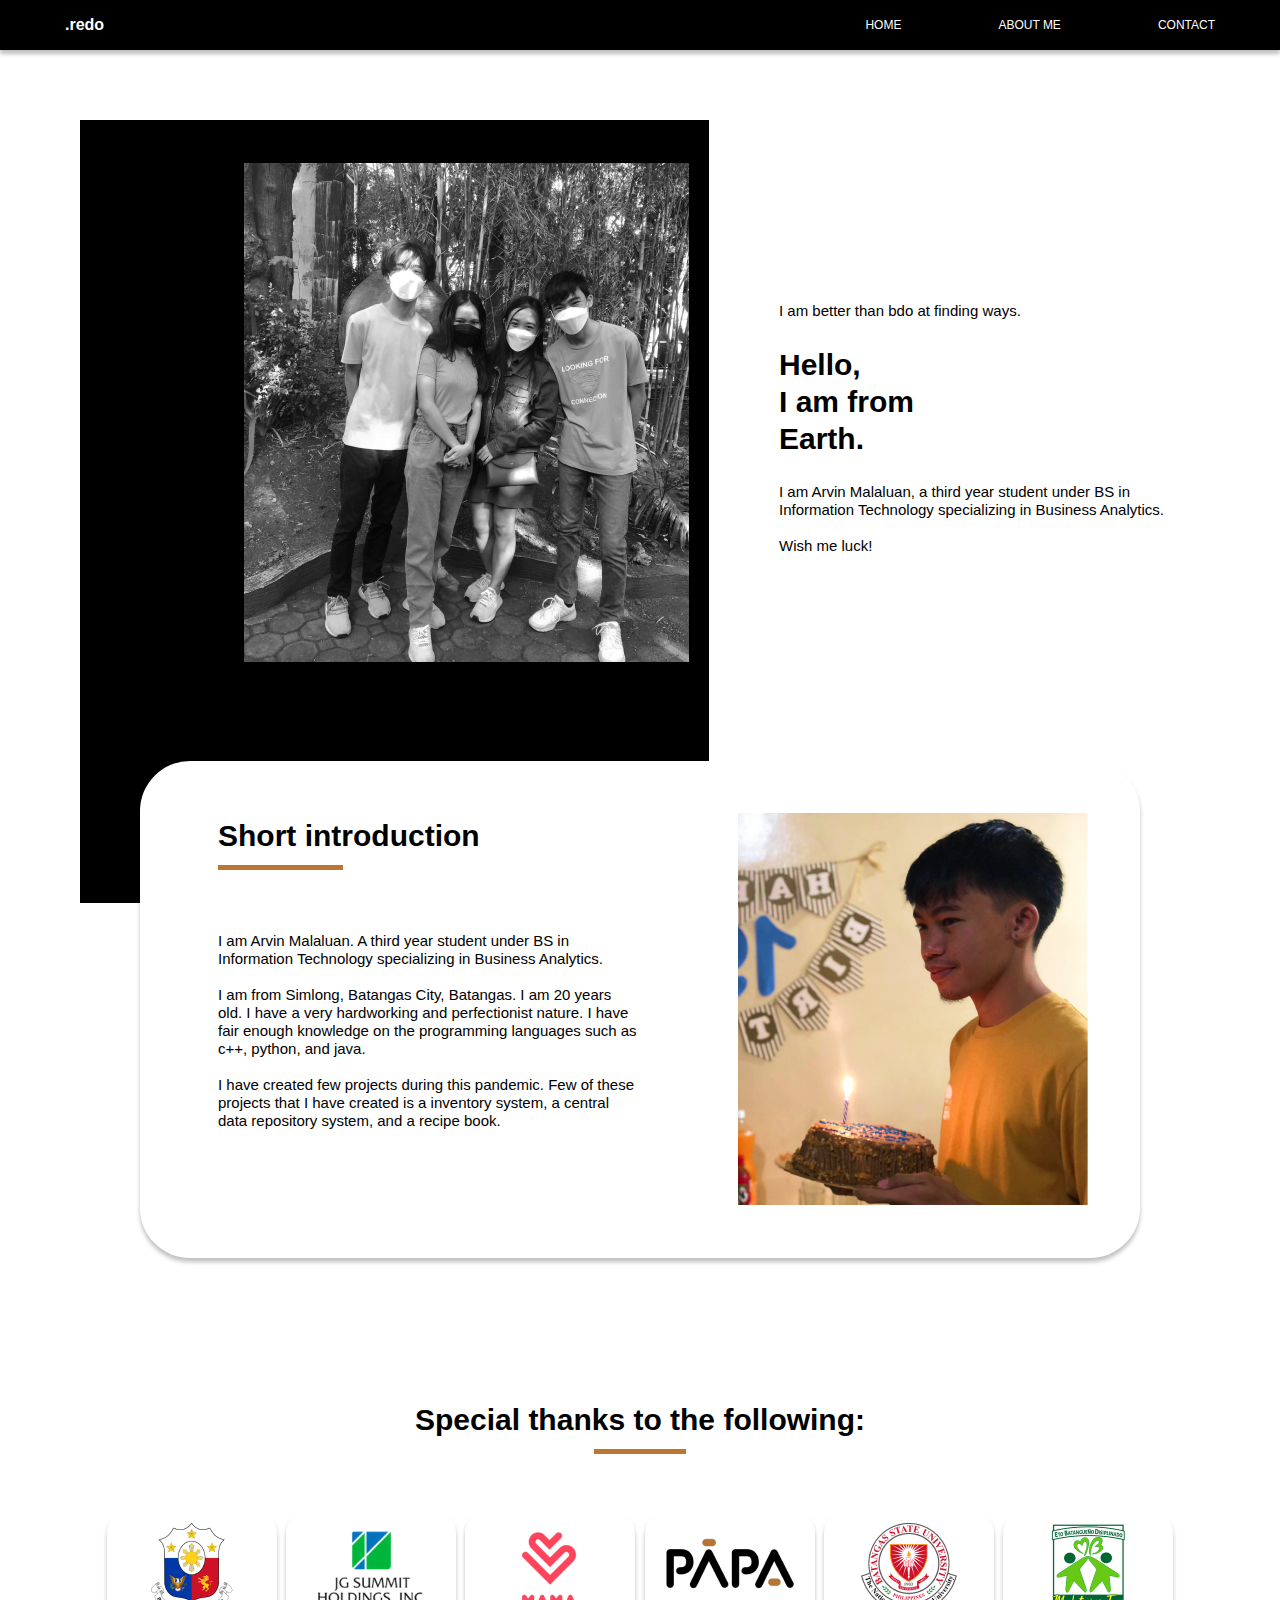
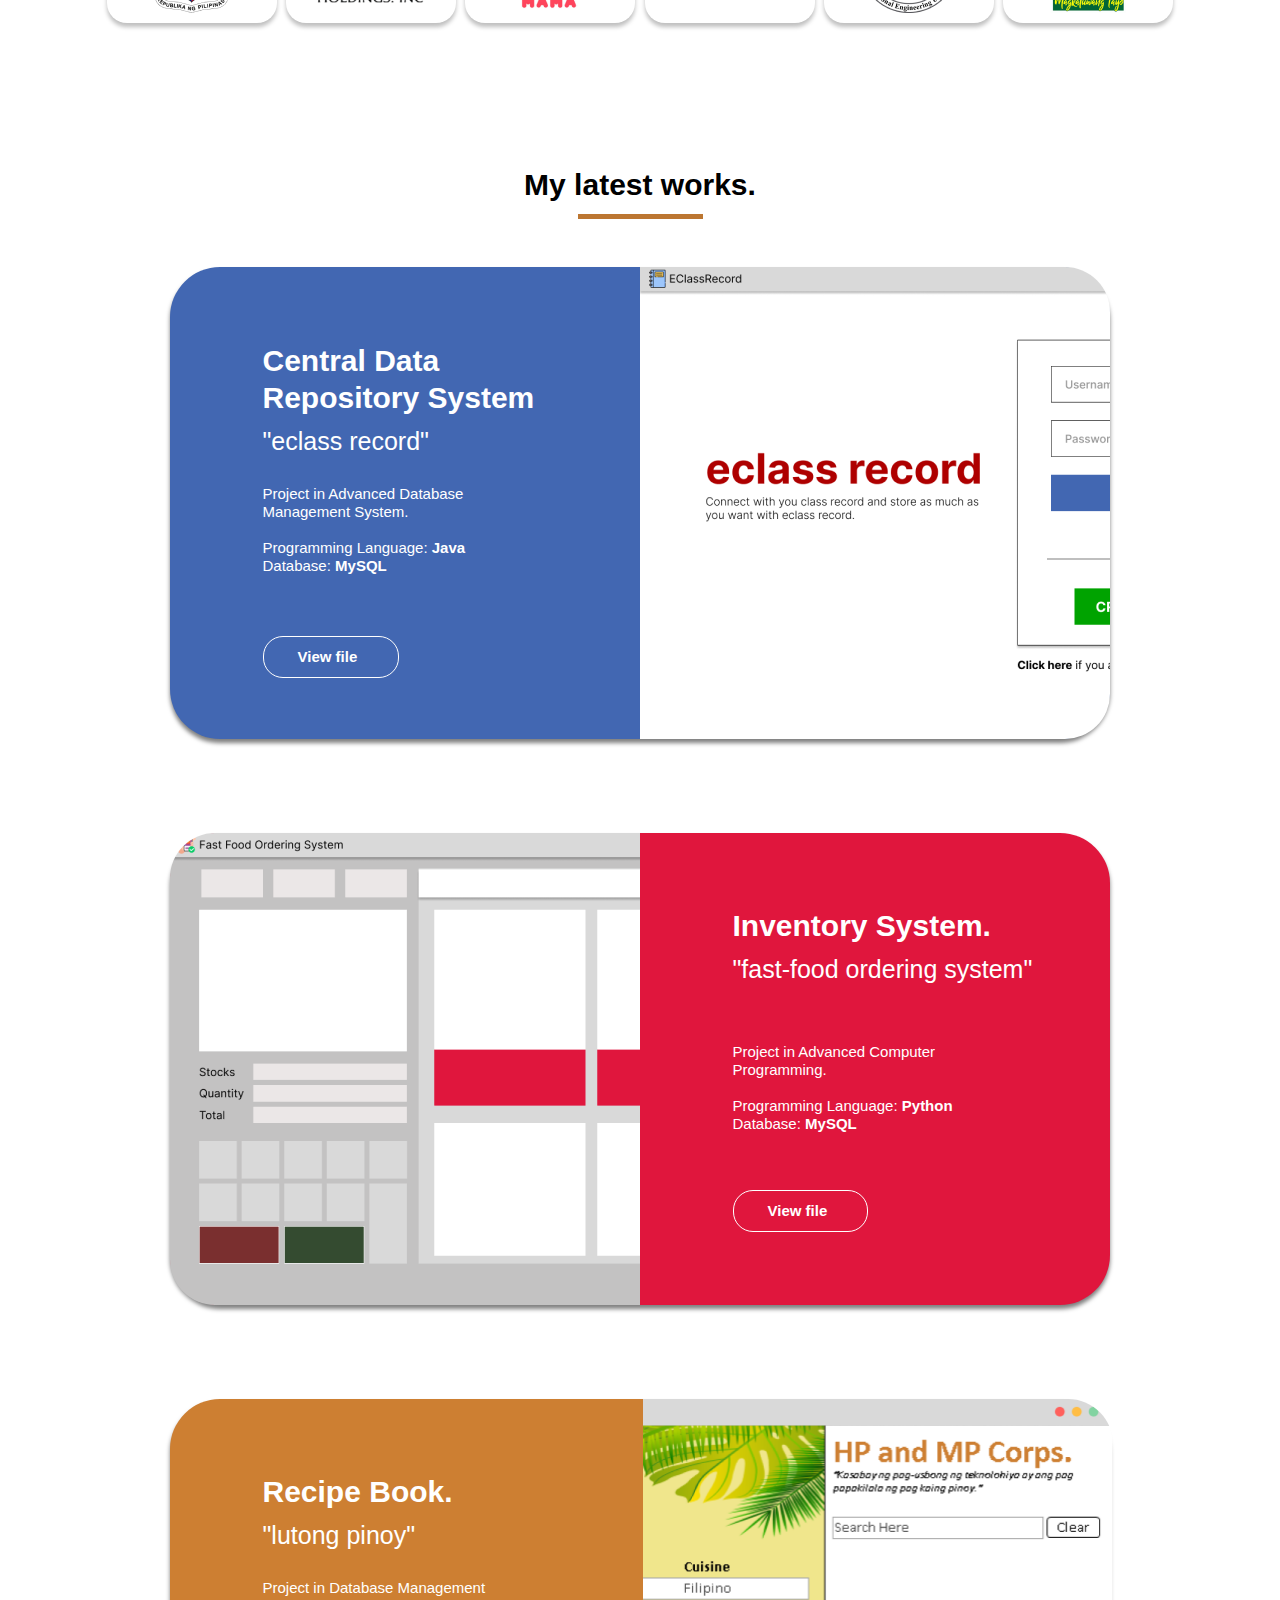
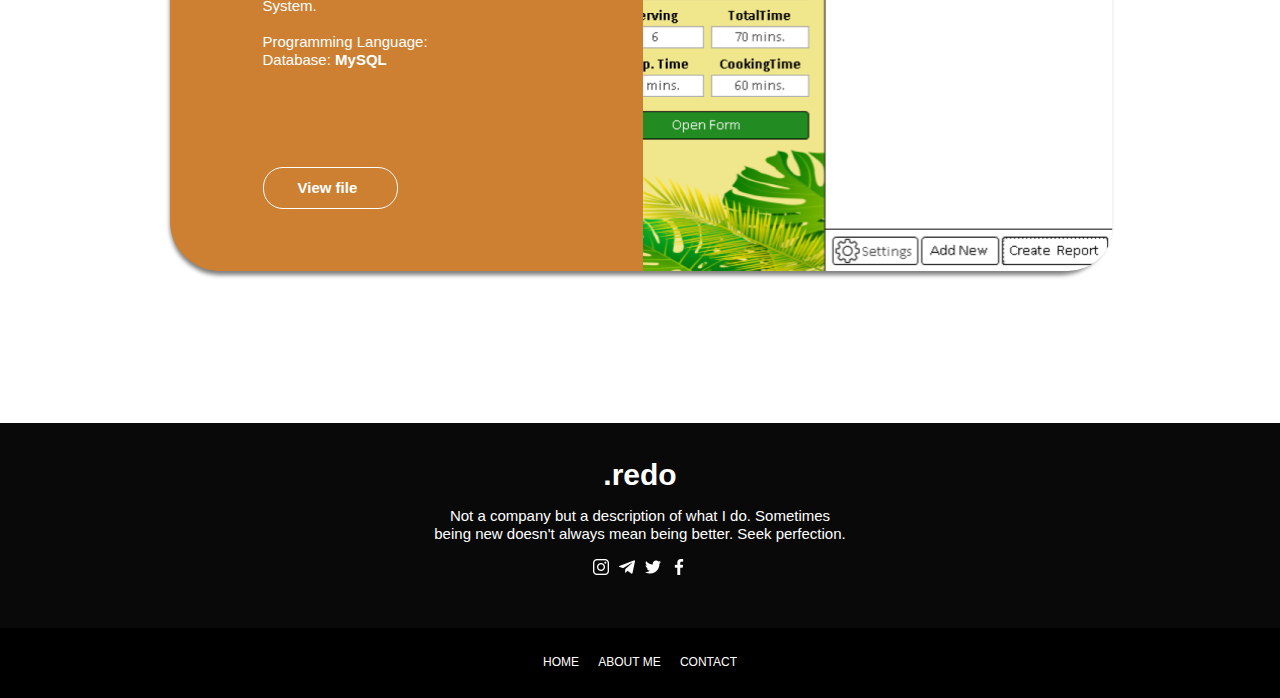
<file: index.html>
<!DOCTYPE html>
<html lang="en">
    <head>
        <meta charset="UTF-8">
        <meta http-equiv="X-UA-Compatible" content="IE=edge">
        <meta name="viewport" content="width=device-width, initial-scale=1.0">
        <title>Arvin Malaluan - Personal Website</title>

        <link rel="stylesheet" href="files/css-files/styles.css">
        <link rel="stylesheet" href="files/css-files/transition.css">
    </head>

    <body>
        <nav class="navigation">
            <div class="nav-container">
                <div class="nav-content">
                    <div class="nav-logo">
                        <p><b>
                            .redo
                        </b></p>
                    </div>

                    <div class="nav-links">
                        <ul>
                            <li>
                                <a href="">
                                    HOME
                                </a>
                            </li>
                            <li>
                                <a href="files/html-files/about-me.html">
                                    ABOUT ME
                                </a>
                            </li>
                            <li>
                                <a href="files/html-files/contact-page.html">
                                    CONTACT
                                </a>
                            </li>
                        </ul>
                    </div>
                </div>
            </div>
        </nav>
        
        <div class="overall-container">
            <div class="top-intro">
                <div class="top-container">
                    <div class="top-left">
                        <div class="top-left-bc">
                        </div>
    
                        <div class="top-left-img">
                            <img src="files/images/image 1.png" alt="cannot be displayed">
                        </div>
                    </div>
    
                    <div class="top-right">
                        <p>
                            I am better than bdo at finding ways.
                        </p>
    
                        <p><b>
                            Hello,<br>
                            I am from<br>
                            Earth.
                        </b></p>
    
                        <p>
                            I am Arvin Malaluan, a third year student under BS in
                            Information Technology specializing in Business
                            Analytics.
                            <br><br>
                            Wish me luck!
                        </p>
                    </div>
                </div>
            </div>
    
            <div class="short-intro">
                <div class="short-container">
                    <div class="short-left">
                        <p><b>
                            Short introduction
                            <hr>
                        </b></p>
    
                        <p>
                            I am Arvin Malaluan. A third year student under BS in
                            Information Technology specializing in Business
                            Analytics.<br><br>
    
                            I am from Simlong, Batangas City, Batangas. I am 20
                            years old. I have a very hardworking and perfectionist
                            nature. I have fair enough knowledge on the
                            programming languages such as c++, python, and java.<br><br>
    
                            I have created few projects during this pandemic. Few of
                            these projects that I have created is a inventory system, a 
                            central data repository system, and a recipe book.<br><br>
                        </p>
                    </div>
    
                    <div class="short-right">
                        <img src="files/images/image 2.png" alt="cannot be displayed">
                    </div>
                </div>
            </div>
    
            <div class="special-thanks">
                <div class="special-container">
                    <div class="special-heading">
                        <h1>
                            Special thanks to the following:
                            <hr>
                        </h1>
                    </div>
    
                    <div class="special-content">
                        <div class="special-gov">
                            <img src="files/images/ph-gov.png" alt="">
                        </div>
    
                        <div class="special-jg">
                            <img src="files/images/jg.png" alt="">
                        </div>
    
                        <div class="special-ma">
                            <img src="files/images/mama.png" alt="">
                        </div>
    
                        <div class="special-pa">
                            <img src="files/images/papa.png" alt="">
                        </div>
    
                        <div class="special-bsu">
                            <img src="files/images/bsu.png" alt="">
                        </div>
    
                        <div class="special-ebd">
                            <img src="files/images/ebd.png" alt="">
                        </div>
                    </div>
                </div>
            </div>
    
            <div class="latest-works">
                <div class="latest-container">
                    <div class="latest-heading">
                        <p><b>
                            My latest works.
                            <hr>
                        </b></p>
                    </div>
    
                    <div class="latest-content">
                        <div class="latest-first">
                            <p><b>
                                Central Data Repository System
                            </b></p>
    
                            <p>
                                "eclass record"
                            </p>
    
                            <p>
                                Project in Advanced Database Management System.
                                <br><br>
                                Programming Language: <b>Java</b>
                                <br>
                                Database: <b>MySQL</b>
                            </p>
    
                            <p><b>
                                View file
                            </b></p>
                            <img src="files/images/eclass-record 1.png" alt="">
                        </div>
    
                        <div class="latest-second">
                            <img src="files/images/ordering-system 1.png" alt="">
    
                            <p><b>
                                Inventory System.
                            </b></p>
    
                            <p>
                                "fast-food ordering system"
                            </p>
    
                            <p>
                                Project in Advanced Computer Programming.
                                <br><br>
                                Programming Language: <b>Python</b>
                                <br>
                                Database: <b>MySQL</b>
                            </p>
    
                            <p><b>
                                View file
                            </b></p>
                        </div>
    
                        <div class="latest-third">
                            <img src="files/images/recipe-book 1.png" alt="">
    
                            <p><b>
                                Recipe Book.
                            </b></p>
    
                            <p>
                                "lutong pinoy"
                            </p>
    
                            <p>
                                Project in Database Management System.
                                <br><br>
                                Programming Language: <b></b>
                                <br>
                                Database: <b>MySQL</b>
                            </p>
    
                            <p><b>
                                View file
                            </b></p>
                        </div>
                    </div>
                </div>
            </div>
        </div>

        <div class="footer">
            <div class="upper-footer">
                <div class="upper-content">
                    <p><b>
                        .redo
                    </b></p>

                    <p>
                        Not a company but a description of what I do.
                        Sometimes being new doesn't always mean being
                        better. Seek perfection.
                    </p>

                    <div class="upper-links">
                        <a href=""><img src="files/images/instagram-white.png" alt=""></a>
                        <a href=""><img src="files/images/telegram-white.png" alt=""></a>
                        <a href=""><img src="files/images/twitter-white.png" alt=""></a>
                        <a href=""><img src="files/images/facebook-white.png" alt=""></a>
                    </div>
                </div>
            </div>

            <div class="lower-footer">
                <div class="lower-links">
                    <a href="">
                        HOME
                    </a>
                    <a href="files/html-files/about-me.html">
                        ABOUT ME
                    </a>
                    <a href="files/html-files/contact-page.html">
                        CONTACT
                    </a>
                </div>
            </div>
        </div>
    </body>
</html>
</file>
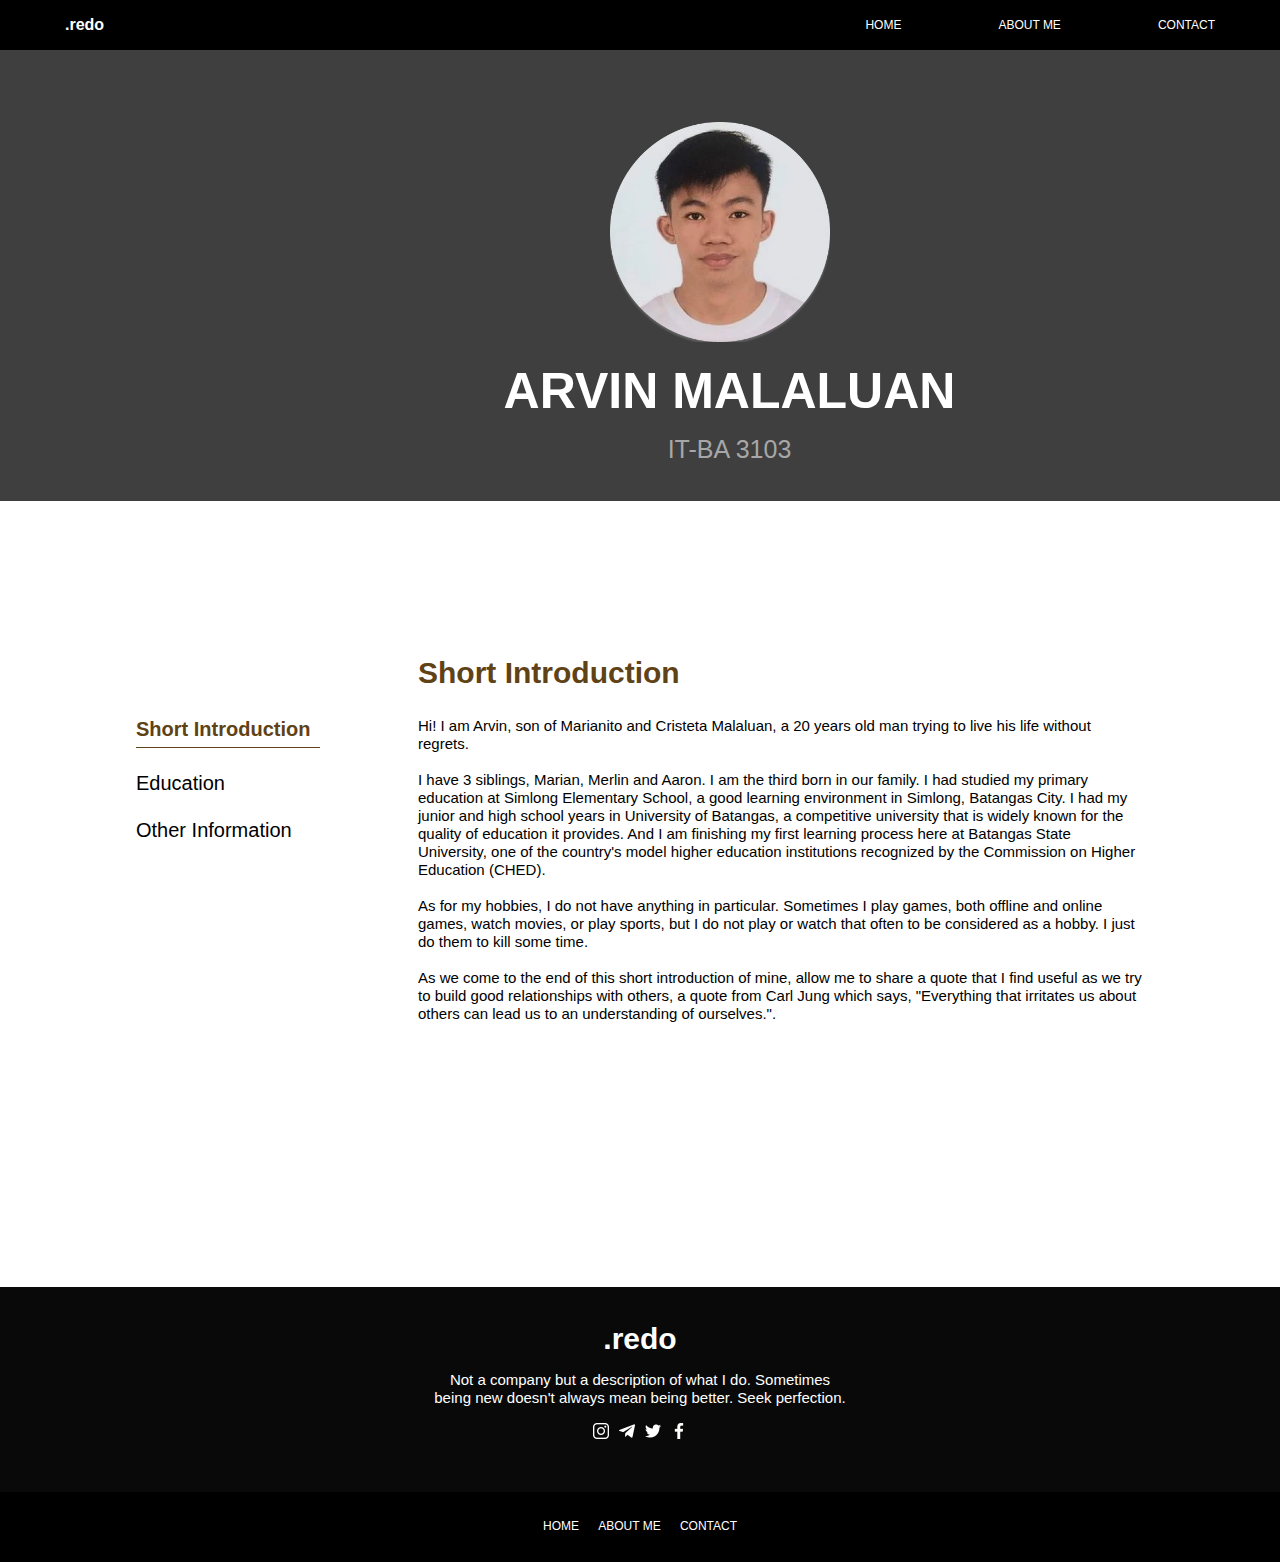
<file: files/html-files/about-me.html>
<!DOCTYPE html>
<html lang="en">
    <head>
        <meta charset="UTF-8">
        <meta http-equiv="X-UA-Compatible" content="IE=edge">
        <meta name="viewport" content="width=device-width, initial-scale=1.0">
        <title>About Me</title>

        <link rel="stylesheet" href="../css-files/about-me.css">
        <link rel="stylesheet" href="../css-files/transition.css">
    </head>
    <body>
        <nav class="navigation">
            <div class="nav-container">
                <div class="nav-content">
                    <div class="nav-logo">
                        <p><b>
                            .redo
                        </b></p>
                    </div>

                    <div class="nav-links">
                        <ul>
                            <li>
                                <a href="../../index.html">
                                    HOME
                                </a>
                            </li>
                            <li>
                                <a href="">
                                    ABOUT ME
                                </a>
                            </li>
                            <li>
                                <a href="contact-page.html">
                                    CONTACT
                                </a>
                            </li>
                        </ul>
                    </div>
                </div>
            </div>
        </nav>

        <div class="overall-container">
            <div class="uppersection">
                <div class="uppercontainer">
                    <div class="background">
                        <p><b>
                            ARVIN MALALUAN
                        </b></p>
    
                        <p>
                            IT-BA 3103
                        </p>
                    </div>
    
                    <div class="profile">
                        <img src="../images/Mask group (1).png" alt="">
                    </div>
                </div>
            </div>
    
            <div class="about-content">
                <div class="about-container">
                    <div class="about-left-section">
                        <button onclick="displayShort()" id="intro-btn">
                            Short Introduction
                        </button>
            
                        <button onclick="displayEduc()" id="educ-btn">
                            Education
                        </button>
                        
                        <button onclick="displayOther()" id="other-btn">
                            Other Information
                        </button>
                    </div>
            
                    <div class="about-right-section">
                        <div class="short-introduction" id="short">
                            <p><b>
                                Short Introduction
                            </b></p>
            
                            <p>
                                Hi! I am Arvin, son of Marianito and Cristeta Malaluan, a 20 years old man trying to live his life
                                without regrets.<br><br>
            
                                I have 3 siblings, Marian, Merlin and Aaron. I am the third born in our family. I had studied my
                                primary education at Simlong Elementary School, a good learning environment in Simlong,
                                Batangas City. I had my junior and high school years in University of Batangas, a competitive
                                university that is widely known for the quality of education it provides. And I am finishing my first
                                learning process here at Batangas State University,  one of the country's model higher education
                                institutions recognized by the Commission on Higher Education (CHED).<br><br>
            
                                As for my hobbies, I do not have anything in particular. Sometimes I play games, both offline and
                                online games, watch movies, or play sports, but I do not play or watch that often to be
                                considered as a hobby. I just do them to kill some time.<br><br>
            
                                As we come to the end of this short introduction of mine, allow me to share a quote that I find
                                useful as we try to build good relationships with others, a quote from Carl Jung which says,
                                "Everything that irritates us about others can lead us to an understanding of ourselves.".
                            </p>
                        </div>
            
                        <div class="education" id="educ">
                            <p class="title-educ"><b>
                                Education
                            </b></p>
    
                            <div class="primary-educ">
                                <p><b>
                                    Primary Education
                                </b></p>
                                <ul>
                                    <li class="left">
                                        <b>
                                            Simlong Elementary School
                                        </b>
                                    </li>
                                    <li class="middle">
                                        ----------------------------------------------------------
                                    </li>
                                    <li class="right">
                                        <b>
                                            Jun 2008 - Apr 2014
                                        </b>
                                    </li>
                                </ul>
                                <p>
                                    Simlong, Batangas City, Batangas
                                </p>
                            </div>
                
                            <div class="junior-educ">
                                <p><b>
                                    Secondary Education
                                </b></p>
                                <ul>
                                    <li class="left">
                                        <b>
                                            Junior High School
                                        </b>
                                    </li>
                                    <li class="middle">
                                        ----------------------------------------------------------
                                    </li>
                                    <li class="right">
                                        <b>
                                            Jun 2014 - Apr 2018
                                        </b>
                                    </li>
                                </ul>
                                <p>
                                    University of Batangas
                                </p>
                                <p>
                                    Batangas City, Batangas
                                </p>
                            </div>
                
                            <div class="senior-educ">
                                <ul>
                                    <li class="left">
                                        <b>
                                            Senior High School
                                        </b>
                                    </li>
                                    <li class="middle">
                                        ----------------------------------------------------------
                                    </li>
                                    <li class="right">
                                        <b>
                                            Jun 2018 - Apr 2020
                                        </b>
                                    </li>
                                </ul>
                                <p>
                                    University of Batangas
                                </p>
                                <p>
                                    Batangas City, Batangas
                                </p>
                            </div>
            
                            <div class="tertiary-educ">
                                <p>
                                    <b>
                                        Tertiary Education
                                    </b>
                                </p>
                                <ul>
                                    <li class="left">
                                        <b>
                                            Batangas State University
                                        </b>
                                    </li>
                                    <li class="middle">
                                        ----------------------------------------------------------
                                    </li>
                                    <li class="right">
                                        <b>
                                            Jun 2020 - Present
                                        </b>
                                    </li>
                                </ul>
                                <p>
                                    Batangas City, Batangas
                                </p>
                            </div>
                        </div>
            
                        <div class="other-information" id="other">
                            <p class="p-other"><b>
                                Other Information
                            </b></p>
                            
                            <div class="main-container">
                                <div class="left">
                                    <div>
                                        <p>
                                            <b>
                                                First Name<br>
                                                Middle Name<br>
                                                Last Name<br>
                                                Age<br>
                                                Address<br>
                                                Birth Date<br>
                                                Birth Place<br>
                                                Marital Status<br>
                                                <br>
                                                <br>
                                                <br>
                                                <br>
                                                <br>
                                                Language/s<br>
                                                <br>
                                                <br>
                                                Skills
                                            </b>
                                        </p>
                                    </div>
                
                                    <div>
                                        <p>
                                            :<br>
                                            :<br>
                                            :<br>
                                            :<br>
                                            :<br>
                                            :<br>
                                            :<br>
                                            :<br>
                                            <br>
                                            <br>
                                            <br>
                                            <br>
                                            <br>
                                            :<br>
                                            <br>
                                            <br>
                                            :
                                        </p>
                                    </div>
                
                                    <div>
                                        <p>
                                            Arvin<br>
                                            Colis<br>
                                            Malaluan<br>
                                            20<br>
                                            Simlong, Batangas City<br>
                                            xx - xx - xxxx<br>
                                            Simlong, Batangas City<br>
                                            Married<br>
                                            <br>
                                            <br>
                                            <br>
                                            <br>
                                            <br>
                                            English<br>
                                            Tagalog<br>
                                            <br>
                                            Java<br>
                                            Python<br>
                                            C++<br>
                                            HTML<br>
                                            CSS<br>
                                            MySQL
                                        </p>
                                    </div>
                                </div>
                
                                <div class="right">
                                    <div>
                                        <p>
                                            <b>
                                                Contact No.<br>
                                                <br>
                                                Mother<br>
                                                Father<br>
                                                <br>
                                                Siblings
                                            </b>
                                        </p>
                                    </div>
                
                                    <div>
                                        <p>
                                            <b>
                                                :<br>
                                                <br>
                                                :<br>
                                                <br>
                                                <br>
                                                :
                                            </b>
                                        </p>
                                    </div>
                
                                    <div>
                                        <p>
                                            0912-345-6789<br>
                                            <br>
                                            Cristeta Malaluan<br>
                                            Marianito Malaluan<br>
                                            <br>
                                            Marian Malaluan<br>
                                            23 years old<br>
                                            0912-345-6789<br>
                                            <br>
                                            Merlin Malaluan<br>
                                            21 years old<br>
                                            0912-345-6789<br>
                                            <br>
                                            Aaron Malaluan<br>
                                            15 years old<br>
                                            0912-345-6789
                                        </p>
                                    </div>
                                </div>
                            </div>
                        </div>
                    </div>
                </div>
            </div>
        </div>

        <div class="footer">
            <div class="upper-footer">
                <div class="upper-content">
                    <p><b>
                        .redo
                    </b></p>

                    <p>
                        Not a company but a description of what I do.
                        Sometimes being new doesn't always mean being
                        better. Seek perfection.
                    </p>

                    <div class="upper-links">
                        <a href="">
                            <img src="../images/instagram-white.png" alt="">
                        </a>
                        <a href="">
                            <img src="../images/telegram-white.png" alt="">
                        </a>
                        <a href="">
                            <img src="../images/twitter-white.png" alt="">
                        </a>
                        <a href="">
                            <img src="../images/facebook-white.png" alt="">
                        </a>
                    </div>
                </div>
            </div>

            <div class="lower-footer">
                <div class="lower-links">
                    <a href="../../index.html">
                        HOME
                    </a>
                    <a href="about-me.html">
                        ABOUT ME
                    </a>
                    <a href="contact-page.html">
                        CONTACT
                    </a>
                </div>
            </div>
        </div>
    </body>

    <script src="../javascript/about.js"></script>
    
</html>
</file>
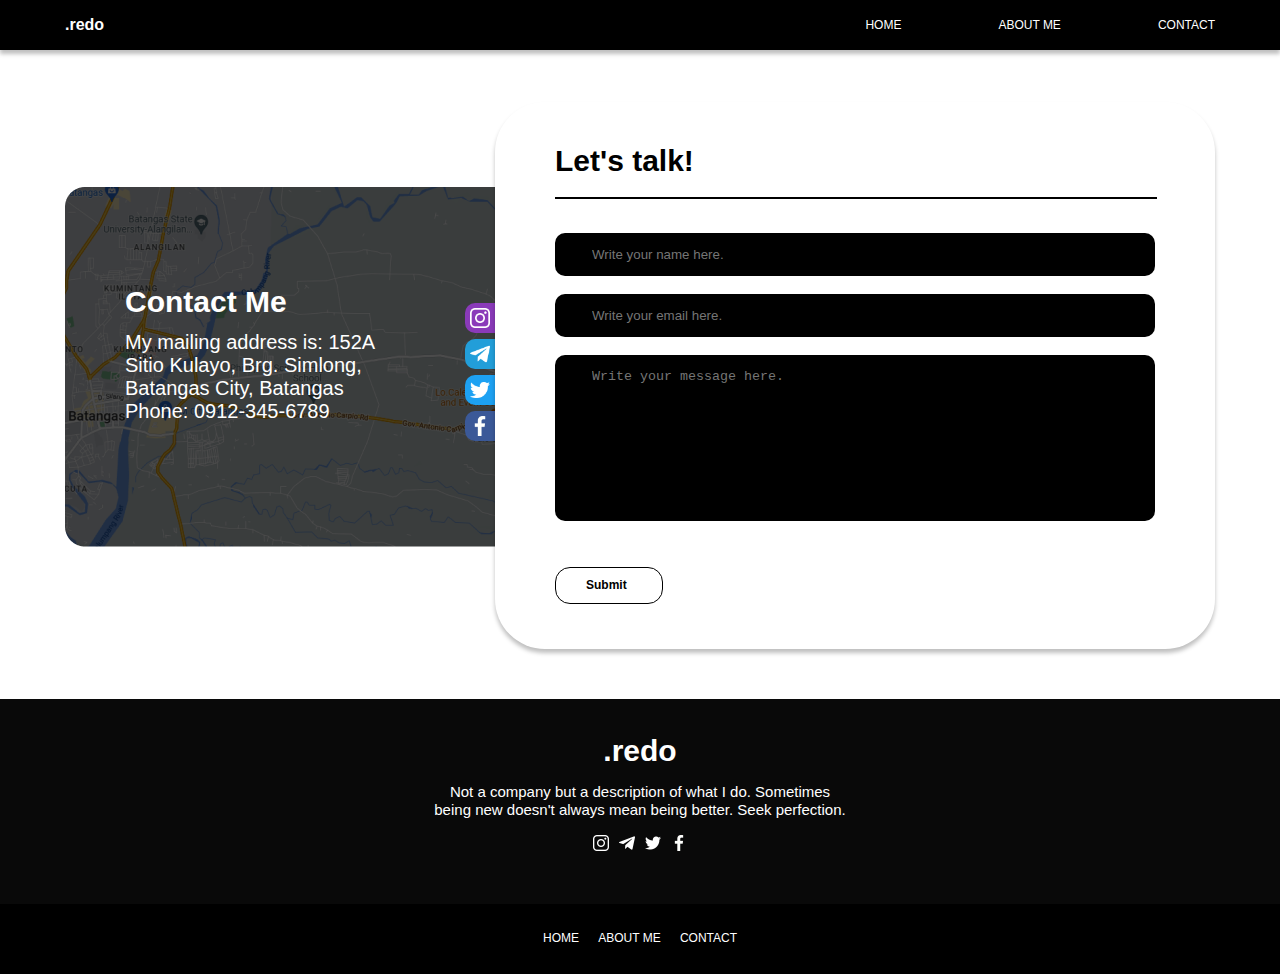
<file: files/html-files/contact-page.html>
<!DOCTYPE html>
<html lang="en">

    <head>
        <meta charset="UTF-8">
        <meta http-equiv="X-UA-Compatible" content="IE=edge">
        <meta name="viewport" content="width=device-width, initial-scale=1.0">
        <title>Contact Page</title>

        <link rel="stylesheet" href="../css-files/contact-page.css">
        <link rel="stylesheet" href="../css-files/transition.css">
    </head>

    <body>
        <nav class="navigation">
            <div class="nav-container">
                <div class="nav-content">
                    <div class="nav-logo">
                        <p><b>
                            .redo
                        </b></p>
                    </div>

                    <div class="nav-links">
                        <ul>
                            <li>
                                <a href="../../index.html">
                                    HOME
                                </a>
                            </li>
                            <li>
                                <a href="about-me.html">
                                    ABOUT ME
                                </a>
                            </li>
                            <li>
                                <a href="">
                                    CONTACT
                                </a>
                            </li>
                        </ul>
                    </div>
                </div>
            </div>
        </nav>

        <div class="overall-container">
            <div class="main-content">
                <div class="main-container">
                    <div class="main-left">
                        <img src="../images/batangas-map 1.png" alt="">
    
                        <div class="left-content">
                            <p><b>
                                Contact Me
                            </b></p>
    
                            <p>
                                My mailing address is:
                                152A Sitio Kulayo, Brg. Simlong,
                                Batangas City, Batangas
                                Phone: 0912-345-6789
                            </p>
                        </div>
    
                        <div class="left-links">
                            <div class="insta">
                                <a href="">
                                    <img src="../images/instagram-white.png" alt="">
                                </a>
                            </div>
    
                            <div class="tele">
                                <a href="#">
                                    <img src="../images/telegram-white.png" alt="">
                                </a>
                            </div>
    
                            <div class="twitter">
                                <a href="">
                                    <img src="../images/twitter-white.png" alt="">
                                </a>
                            </div>
    
                            <div class="fb">
                                <a href="">
                                    <img src="../images/facebook-white.png" alt="">
                                </a>   
                            </div>
                        </div>
                    </div>
    
                    <div class="main-right">
                        <div class="right-content">
                            <p><b>
                                Let's talk!
                            </b></p>
                            <hr>
        
                            <div>
                                <form>
                                    <input type="text" placeholder="Write your name here.">
                                </form>
                            </div>
                            <div>
                                <form>
                                    <input type="text" placeholder="Write your email here.">
                                </form>
                            </div>
                            <div>
                                <textarea placeholder="Write your message here."></textarea>
                            </div>
    
                            <p><b>
                                Submit
                            </b></p>
                        </div>
                    </div>
                </div>
            </div>
        </div>

        <div class="footer">
            <div class="upper-footer">
                <div class="upper-content">
                    <p><b>
                        .redo
                    </b></p>

                    <p>
                        Not a company but a description of what I do.
                        Sometimes being new doesn't always mean being
                        better. Seek perfection.
                    </p>

                    <div class="upper-links">
                        <a href=""><img src="../images/instagram-white.png" alt=""></a>
                        <a href=""><img src="../images/telegram-white.png" alt=""></a>
                        <a href=""><img src="../images/twitter-white.png" alt=""></a>
                        <a href=""><img src="../images/facebook-white.png" alt=""></a>
                    </div>
                </div>
            </div>

            <div class="lower-footer">
                <div class="lower-links">
                    <a href="../../index.html">
                        HOME
                    </a>
                    <a href="about-me.html">
                        ABOUT ME
                    </a>
                    <a href="">
                        CONTACT
                    </a>
                </div>
            </div>
        </div>

    </body>
</html>
</file>
<file: files/css-files/styles.css>
@import url('https://fonts.googleapis.com/css2?family=Inter:wght@100&family=Montserrat:wght@100;200&display=swap');

* {
    padding: 0px;
    margin: 0px;
}
body {
    font-family: 'Inter', sans-serif;
    font-family: 'Roboto', sans-serif;
}
li {
    list-style: none;
}
a {
    text-decoration: none;
}
 
.navigation {
    position: absolute;
 
    width: 100%;
    height: 50px;
    margin-left: 0px;
    margin-right: 0px;
 
    background: #000000;
    box-shadow: 0px 4px 4px rgba(0, 0, 0, 0.25);
}
.nav-container {
    width: 1150px;
    height: 20px;
    margin-left: auto;
    margin-right: auto;
    margin-top: 15px;
}
.nav-content {
    display: flex;
    justify-content: space-between;
}
.nav-logo {
    width: 43px;
    height: 20px;
   
    font-family: 'Roboto', sans-serif;
    font-size: 16px;
    line-height: 20px;
   
    color: #FFFFFF;
}
.nav-links ul {
    display: flex;
}
.nav-links a {
    margin-left: 97px;
 
    font-family: 'Roboto', sans-serif;
    font-size: 12px;
    line-height: 15px;
   
    color: #FFFFFF;
}
 
.top-intro {
    position: absolute;
 
    width: 100%;
    height: 783px;
    margin-top: 120px;
}
.top-container {
    display: flex;
 
    width: 1120px;
    height: 783px;
    margin-left: auto;
    margin-right: auto;
}
.top-left {
    position: absolute;
}
.top-left-bc {
    position: absolute;
    width: 629px;
    height: 783px;
    z-index: -1;
 
    background: black;
}
.top-left-img {
    width: 445px;
    height: 499px;
    margin-left: 164px;
    margin-top: 43px;
}
 
.top-right {
    position: absolute;
 
    width: 421px;
    height: 271px;
    margin-top: 182px;
    margin-left: 699px;
}
.top-right p {
    font-family: 'Roboto', sans-serif;
    font-size: 15px;
    line-height: 18px;
 
    color: black;
}
.top-right p:nth-of-type(2) {
    font-family: 'Roboto', sans-serif;
    margin: 26px 0px;
 
    font-size: 30px;
    line-height: 37px;
}
 
 
 
.short-intro {
    position: absolute;
 
    width: 100%;
    height: 497px;
    margin-top: 761px;
}
.short-container {
    width: 1000px;
    height: 497px;
    margin-left: auto;
    margin-right: auto;
 
    background: white;
    box-shadow: 0px 4px 4px rgba(0, 0, 0, 0.25);
    border-radius: 50px;
}
.short-left {
    position: absolute;
 
    width: 421px;
    height: 326px;
    margin-left: 78px;
    margin-top: 56px;
}
.short-left hr {
    margin-top: 11px;
    margin-bottom: 62px;
    width: 125px;
    height: 0px;
 
    border: 0px none;
    border-bottom: 5px solid #BC7631;
}
.short-left p:nth-of-type(1) {
    width: 305px;
    height: 37px;
 
    font-family: 'Roboto', sans-serif;
    font-size: 30px;
    line-height: 37px;
   
    color: black;
}
.short-left p:nth-last-of-type(1) {
    font-family: 'Roboto', sans-serif;
    font-size: 15px;
    line-height: 18px;
}
.short-right {
    position: absolute;
 
    margin-top: 52px;
    margin-left: 598px;
}
short-right img{
    width: 350px;
    height: 392.47px;
}
 
 
.special-thanks {
    position: absolute;
 
    width: 100%;
    height: 222px;
    margin-top: 1401px;
}
.special-container {
    width: 1075px;
    height: 222px;
    margin-left: auto;
    margin-right: auto;
}
.special-heading {
    width: 503px;
    height: 37px;
    margin-left: auto;
    margin-right: auto;
}
.special-heading h1 {
    font-family: 'Roboto', sans-serif;
    font-size: 30px;
    line-height: 37px;
    text-align: center;
 
    color: #000000;
}
.special-heading hr {
    width: 92.2px;
    height: 0px;
    margin-left: auto;
    margin-right: auto;
    margin-top: 11px;
 
    border: 0px none;
    border-bottom: 5px solid #BC7631;
}
.special-content{
    display: flex;
 
    width: 1075px;
    height: 110px;
    margin-top: 75px;
}
.special-content div{
    width: 170px;
    height: 110px;
 
    background: #FFFFFF;
    box-shadow: 0px 4px 4px rgba(0, 0, 0, 0.25);
    border-radius: 20px;
 
    margin-left: auto;
    margin-right: auto;
}
.special-content div img {
    display: block;
    margin: 10px auto;
}
 
 
 
.latest-works {
    position: absolute;
 
    width: 100%;
    height: 1714px;
    margin-top: 1766px;
}
.latest-container {
    width: 941px;
    height: 1714px;
    margin-left: auto;
    margin-right: auto;
}
.latest-heading p {
    width: 329px;
    height: 37px;
    margin-bottom: 11px;
    margin-left: auto;
    margin-right: auto;
 
    text-align: center;
    font-size: 30px;
    line-height: 37px;
}
.latest-heading hr {
    width: 125px;
    height: 0px;
    margin-left: auto;
    margin-right: auto;
 
    border: 0px none;
    border-bottom: 5px solid #BC7631;
}
.latest-content div {
    width: 940px;
    height: 472px;
    margin-bottom: 94px;
 
    box-shadow: 0px 4px 4px rgba(0, 0, 0, 0.5);
    border-radius: 50px;
}
 
.latest-first {
    width: 470px;
    height: 472px;
    background: #4267B2;
}
.latest-first img {
    width: 470px;
    height: 472px;
    margin-left: 470px;
 
    border-radius: 0px 45px 45px 0px;
}
.latest-first p {
    position: absolute;
}
.latest-first p:nth-of-type(1) {
    width: 331px;
    margin-top: 75px;
    margin-left: 93px;
 
    font-family: 'Roboto', sans-serif;
    font-size: 30px;
    line-height: 37px;
 
    color: white;
}
.latest-first p:nth-of-type(2) {
    width: 186px;
    height: 30px;
    margin-left: 93px;
    margin-top: 159px;
 
    font-family: 'Roboto', sans-serif;
    font-size: 25px;
    line-height: 30px;
 
    color: white;
}
.latest-first p:nth-of-type(3) {
    width: 273px;
    height: 90px;
    margin-left: 93px;
    margin-top: 218px;
 
    font-family: 'Roboto', sans-serif;
    font-size: 15px;
    line-height: 18px;
 
    color: #FFFFFF;
}
.latest-first p:nth-of-type(4) {
    width: 66px;
    height: 18px;
    margin-left: 93px;
    margin-top: 369px;
 
    font-family: 'Roboto', sans-serif;
    font-size: 15px;
    line-height: 18px;
 
    padding: 11px 34px;
    border: 1px solid white;
    background: #4267B2;
    border-radius: 20px;
    cursor: pointer;
 
    color: white;
}
 
 
 
.latest-second {
    background: #E0163D;
}
.latest-second img {
    position: absolute;
    width: 470px;
    height: 472px;
    margin-left: 0px;
 
    border-radius: 45px 0px 0px 45px;
}
.latest-second p {
    margin-left: 563px;
    font-family: 'Roboto', sans-serif;
 
    color: white;
}
.latest-second p:nth-of-type(1) {
    padding-top: 74px;
    margin-bottom: 10px;
    width: 331px;
    height: 37px;
 
    font-size: 30px;
    line-height: 37px;
}
.latest-second p:nth-of-type(2) {
    width: 320px;
    height: 60px;
    margin-bottom: 29px;
 
    font-size: 25px;
    line-height: 30px;
}
.latest-second p:nth-of-type(3) {
    width: 273px;
    height: 90px;
    margin-bottom: 57px;
 
    font-size: 15px;
    line-height: 18px;
}
.latest-second p:nth-of-type(4) {
    width: 65px;
    height: 18px;
 
    font-family: 'Roboto', sans-serif;
    font-size: 15px;
    line-height: 18px;
 
    padding: 11px 34px;
    border: 1px solid white;
    background: #E0163D;
    border-radius: 20px;
    cursor: pointer;
 
    color: white;
}
 
 
.latest-third {
    background: #CD7F32;
}
.latest-third img {
    position: absolute;
 
    width: 470px;
    height: 472px;
    margin-left: 473px;
    border-radius: 0px 45px 45px 0px;
}
.latest-third p {
    margin-left: 93px;
}
.latest-third p {
    font-family: 'Roboto', sans-serif;
    color: white;
}
.latest-third p:nth-of-type(1){
    padding-top: 74px;
    width: 331px;
    height: 37px;
 
    font-size: 30px;
    line-height: 37px;
}
.latest-third p:nth-of-type(2){
    width: 331px;
    height: 30px;
    margin-top: 10px;
    margin-bottom: 29px;
 
    font-size: 25px;
    line-height: 30px;
}
.latest-third p:nth-of-type(3){
    width: 273px;
    height: 90px;
    margin-bottom: 98px;
 
    font-size: 15px;
    line-height: 18px;
}
.latest-third p:nth-of-type(4){
    width: 65px;
    height: 18px;
    padding: 11px 34px;
 
    font-size: 15px;
    line-height: 18px;
    cursor: pointer;
 
    border: 1px solid white;
    border-radius: 20px;
 
    color: white;
    background: #CD7F32;
}
 
 
 
.footer {
    position: absolute;
 
    margin-top: 3623px;
    width: 100%;
    height: 275px;
}
.upper-footer {
    width: 100%;
    height: 205px;
 
    background: #090909;
}
.upper-content {
    width: 421px;
    height: 137px;
    margin-left: auto;
    margin-right: auto;
}
.upper-content p{
    font-family: 'Roboto', sans-serif;
    text-align: center;
    color: white;
}
.upper-content p:nth-of-type(1){
    padding-top: 33px;
 
    margin-bottom: 14px;
    font-size: 30px;
    line-height: 37px;
}
.upper-content p:nth-of-type(2){
    font-size: 15px;
    line-height: 18px;    
}
.upper-links {
    width: 94px;
    height: 16px;
    margin-top: 16px;
    margin-left: auto;
    margin-right: auto;
 
    display: flex;
    justify-content: space-between;
}
.upper-links img{
    width: 16px;
    height: 16px;
}
.lower-footer {
    width: 100%;
    height: 70px;
 
    background: black;
}
.lower-links {
    width: 194px;
    height: 15px;
    display: flex;
    justify-content: space-between;
 
    margin-left: auto;
    margin-right: auto;
}
.lower-links a{
    margin-top: 27px;
    color: white;
    font-size: 12px;
    line-height: 15px;
}
</file>
<file: files/css-files/transition.css>
.overall-container {
    animation: transitionIn 0.75s;
}

@keyframes transitionIn {
    from {
        opacity: 0;
        transform: rotateY(-10px);
    }

    to {
        opacity: 1;
        tranform: rotateY(0);
    }
}
</file>
<file: files/css-files/about-me.css>
@import url('https://fonts.googleapis.com/css2?family=Inter:wght@100&family=Montserrat:wght@100;200&display=swap');

* {
    padding: 0px;
    margin: 0px;
}
body {
    font-family: 'Inter', sans-serif;
    font-family: 'Roboto', sans-serif;
}
li {
    list-style: none;
}
a {
    text-decoration: none;
}
 
.navigation {
    position: absolute;
 
    width: 100%;
    height: 50px;
    margin-left: 0px;
    margin-right: 0px;
 
    background: #000000;
    box-shadow: 0px 4px 4px rgba(0, 0, 0, 0.25);
}
.nav-container {
    width: 1150px;
    height: 20px;
    margin-left: auto;
    margin-right: auto;
    margin-top: 15px;
}
.nav-content {
    display: flex;
    justify-content: space-between;
}
.nav-logo {
    width: 43px;
    height: 20px;
   
    font-family: 'Roboto', sans-serif;
    font-size: 16px;
    line-height: 20px;
   
    color: #FFFFFF;
}
.nav-links ul {
    display: flex;
}
.nav-links a {
    margin-left: 97px;
    font-family: 'Roboto', sans-serif;
    font-size: 12px;
    line-height: 15px;
    color: #FFFFFF;
}




.uppersection {
    position: absolute;
    margin-top: 50px;
    width: 100%;
    height: 563px;
}
.uppercontainer {
    width: 1440px;
    height: 563px;
    margin-left: auto;
    margin-right: auto;
}
.uppercontainer .background {
    position: absolute;
    background: #3F3F3F;
    width: 1440px;
    height: 451px;
}
.uppercontainer .background p {
    margin-left: 455px;
    width: 549px;
    text-align: center;
}
.uppercontainer .background p:nth-of-type(1) {
    margin-top: 311px;
    font-family: 'Roboto', sans-serif;
    color: white;
    font-size: 50px;
    line-height: 61px;
}
.uppercontainer .background p:nth-of-type(2) {
    margin-top: 12px;
    font-family: 'Roboto', sans-serif;
    color: #a7a7a7;
    font-size: 25px;
    line-height: 30px;
}
.profile img {
    position: absolute;
    width: 220px;
    height: 220px;
    margin-left: 610px;
    margin-top: 72px;
}





.about-content {
    position: absolute;
    width: 100%;
    height: 369px;
    margin-top: 654px;
}
.about-container {
    display: flex;
    width: 1008px;
    height: 459px;
    margin-left: auto;
    margin-right: auto;
}
.about-left-section {
    width: 195px;
    height: 118px;
    margin-top: 63px;
}
.about-left-section button {
    width: 184px;
    height: 24px;
    margin-bottom: 23px;
    font-family: 'Roboto', sans-serif;
    font-size: 20px;
    line-height: 24px;

    text-align: left;
    border: none;
    background-color: transparent;
    cursor: pointer;
}
#intro-btn {
    color: #5F4216;
    border-bottom: 1px solid #5F4216;
    font-weight: bold;
    padding-bottom: 30px;
}
.about-right-section {
    position: absolute;
    width: 725px;
    height: 369px;
    margin-left: 282px;
}
.short-introduction {
    position: absolute;
    visibility: hidden;
}
.short-introduction p:nth-of-type(1) {
    color: #5F4216;
    margin-bottom: 26px;
    font-family: 'Roboto', sans-serif;
    font-size: 30px;
    line-height: 37px;
}
.short-introduction p:nth-of-type(2) {
    font-family: 'Roboto', sans-serif;
    font-size: 15px;
    line-height: 18px;
}
.education {
    visibility: hidden;
    position: absolute;
    width: 726px;
    height: 382px;

    font-family: 'Roboto', sans-serif;
    font-size: 15px;
    line-height: 18px;
}
.education ul {
    display: flex;
    justify-content: space-between;
}
.education .left {
    width: 218px;
    height: 18px;
}
.education .right b{
    width: 155px;
    height: 18px;
}
.title-educ{
    font-family: 'Roboto', sans-serif;
    font-size: 30px;
    line-height: 37px;
    color: #5F4216;
}
.primary-educ, .junior-educ, .senior-educ, .tertiary-educ {
    margin-top: 21px;
}
.primary-educ p:nth-of-type(1), .junior-educ p:nth-of-type(1), .tertiary-educ p:nth-of-type(1) {
    color: #5F4216;
}
.other-information {
    width: 725px;
    height: 459px;
    font-family: 'Roboto', sans-serif;
}
.p-other {
    margin-bottom: 26px;
    font-size: 30px;
    line-height: 37px;
    color: #5F4216;
}
.other-information .main-container {
    display: flex;
    justify-content: space-between;
}
.other-information .main-container .left {
    width: 340px;
    height: 396px;
    display: flex;
    justify-content: space-between;
    font-size: 15px;
    line-height: 18px;
    color: #000000;
}
.other-information .main-container .right {
    width: 315px;
    height: 288px;
    display: flex;
    justify-content: space-between;
    font-size: 15px;
    line-height: 18px;
    color: #000000;
}






.footer {
    position: absolute;
    margin-top: 1287px;
    width: 100%;
    height: 275px;
}
.upper-footer {
    width: 100%;
    height: 205px;
 
    background: #090909;
}
.upper-content {
    width: 421px;
    height: 137px;
    margin-left: auto;
    margin-right: auto;
}
.upper-content p{
    font-family: 'Roboto', sans-serif;
    text-align: center;
    color: white;
}
.upper-content p:nth-of-type(1){
    padding-top: 33px;
 
    margin-bottom: 14px;
    font-size: 30px;
    line-height: 37px;
}
.upper-content p:nth-of-type(2){
    font-size: 15px;
    line-height: 18px;    
}
.upper-links {
    width: 94px;
    height: 16px;
    margin-top: 16px;
    margin-left: auto;
    margin-right: auto;
 
    display: flex;
    justify-content: space-between;
}
.upper-links img{
    width: 16px;
    height: 16px;
}
.lower-footer {
    width: 100%;
    height: 70px;
 
    background: black;
}
.lower-links {
    width: 194px;
    height: 15px;
    display: flex;
    justify-content: space-between;
 
    margin-left: auto;
    margin-right: auto;
}
.lower-links a{
    margin-top: 27px;
    color: white;
    font-size: 12px;
    line-height: 15px;
}
</file>
<file: files/css-files/contact-page.css>
@import url('https://fonts.googleapis.com/css2?family=Inter:wght@100&family=Montserrat:wght@100;200&display=swap');

* {
    padding: 0px;
    margin: 0px;
}
body {
    font-family: 'Inter', sans-serif;
    font-family: 'Roboto', sans-serif;
}
li {
    list-style: none;
}
a {
    text-decoration: none;
}
 
.navigation {
    position: absolute;
 
    width: 100%;
    height: 50px;
    margin-left: 0px;
    margin-right: 0px;
 
    background: #000000;
    box-shadow: 0px 4px 4px rgba(0, 0, 0, 0.25);
}
.nav-container {
    width: 1150px;
    height: 20px;
    margin-left: auto;
    margin-right: auto;
    margin-top: 15px;
}
.nav-content {
    display: flex;
    justify-content: space-between;
}
.nav-logo {
    width: 43px;
    height: 20px;
   
    font-family: 'Roboto', sans-serif;
    font-size: 16px;
    line-height: 20px;
   
    color: #FFFFFF;
}
.nav-links ul {
    display: flex;
}
.nav-links a {
    margin-left: 97px;
 
    font-family: 'Roboto', sans-serif;
    font-size: 12px;
    line-height: 15px;
   
    color: #FFFFFF;
}
 
 
 
.main-content {
    position: absolute;
 
    width: 100%;
    height: 547px;
    margin-top: 102px;
}
.main-container {
    width: 1150px;
    height: 547px;
    margin-left: auto;
    margin-right: auto;
}
.main-left img {
    position: absolute;
   
    z-index: -1;
    margin-top: 85px;
}
.left-content {
    position: absolute;
 
    width: 282px;
    height: 139px;
    margin-top: 182px;
    margin-left: 60px;
 
    font-family: 'Roboto', sans-serif;
    font-size: 20px;
    line-height: 23px;
   
    color: white;
}
.left-content p:nth-of-type(1) {
    height: 35px;
    margin-bottom: 12px;
   
    font-family: 'Roboto', sans-serif;
    font-style: normal;
    font-weight: 700;
    font-size: 30px;
    line-height: 35px;
}
.left-links {
    position: absolute;
 
    width: 40px;
    height: 138px;
    margin-top: 201px;
    margin-left: 390px;
}
.left-links div {
    width: 40px;
    height: 30px;
    margin-bottom: 6px;
    margin-left: 10px;
    z-index: -1;
 
    background: blue;
    border-radius: 10px;
}
.left-links div:nth-of-type(1) {
    background: #8A3AB9;
}
.left-links div:nth-of-type(2) {
    background: #229ED9;
}
.left-links div:nth-of-type(3) {
    background: #1DA1F2;
}
.left-links div:nth-of-type(4) {
    background: #3B5998;
}
.left-links img {
    position: relative;
    width: 20px;
    height: 20px;
    display: block;
    padding-top: 5px;
    padding-left: 5px;
 
    margin: auto 0px;
    z-index: 1;
}
.main-right {
    position: absolute;
 
    width: 720px;
    height: 547px;
    margin-left: 430px;
 
    background: #FFFFFF;
    box-shadow: 0px 4px 4px rgba(0, 0, 0, 0.25);
    border-radius: 50px;
 
    z-index: 2;
}
.right-content {
    width: 600px;
    height: 466px;
    margin-left: 60px;
    margin-top: 40px;
}
.right-content p {
    font-family: 'Roboto', sans-serif;
    font-size: 30px;
    line-height: 37px;
}
.right-content hr {
    width: 600px;
    height: 0px;
    margin-top: 18px;
    margin-bottom: 34px;
 
    border: 1px solid #000000;
}
.right-content div {
    width: 600px;
    height: 43px;
    margin-bottom: 18px;
 
    background: black;
    border-radius: 10px;
}
.right-content div:nth-of-type(3){
    height: 166px;
}
.right-content input {
    width: 526px;
 
    background: none;
    margin-left: 37px;
    margin-top: 14px;
    border: none;
 
    color: white;
}
.right-content p:nth-of-type(2) {
    width: 46px;
    height: 15px;
    margin-top: 46px;
    padding: 10px 30px;
 
    font-family: 'Roboto', sans-serif;
    font-size: 12px;
    line-height: 15px;
 
    border: 1px solid black;
    border-radius: 15px;
    cursor: pointer;
}
.right-content textarea {
    width: 526px;
    height: 138px;
    margin-top: 14px;
    margin-left: 37px;

    resize: none;
    outline: none;
    background: transparent;
    border: 0px none;
    
    color: white;
}
.right-content input:focus {
    outline: none;
    color: white;
}





.footer {
    position: absolute;
    margin-top: 699px;
    width: 100%;
    height: 275px;
}
.upper-footer {
    width: 100%;
    height: 205px;
 
    background: #090909;
}
.upper-content {
    width: 421px;
    height: 137px;
    margin-left: auto;
    margin-right: auto;
}
.upper-content p{
    font-family: 'Roboto', sans-serif;
    text-align: center;
    color: white;
}
.upper-content p:nth-of-type(1){
    padding-top: 33px;
 
    margin-bottom: 14px;
    font-size: 30px;
    line-height: 37px;
}
.upper-content p:nth-of-type(2){
    font-size: 15px;
    line-height: 18px;    
}
.upper-links {
    width: 94px;
    height: 16px;
    margin-top: 16px;
    margin-left: auto;
    margin-right: auto;
 
    display: flex;
    justify-content: space-between;
}
.upper-links img{
    width: 16px;
    height: 16px;
}
.lower-footer {
    width: 100%;
    height: 70px;
 
    background: black;
}
.lower-links {
    width: 194px;
    height: 15px;
    display: flex;
    justify-content: space-between;
 
    margin-left: auto;
    margin-right: auto;
}
.lower-links a{
    margin-top: 27px;
    color: white;
    font-size: 12px;
    line-height: 15px;
}
</file>
